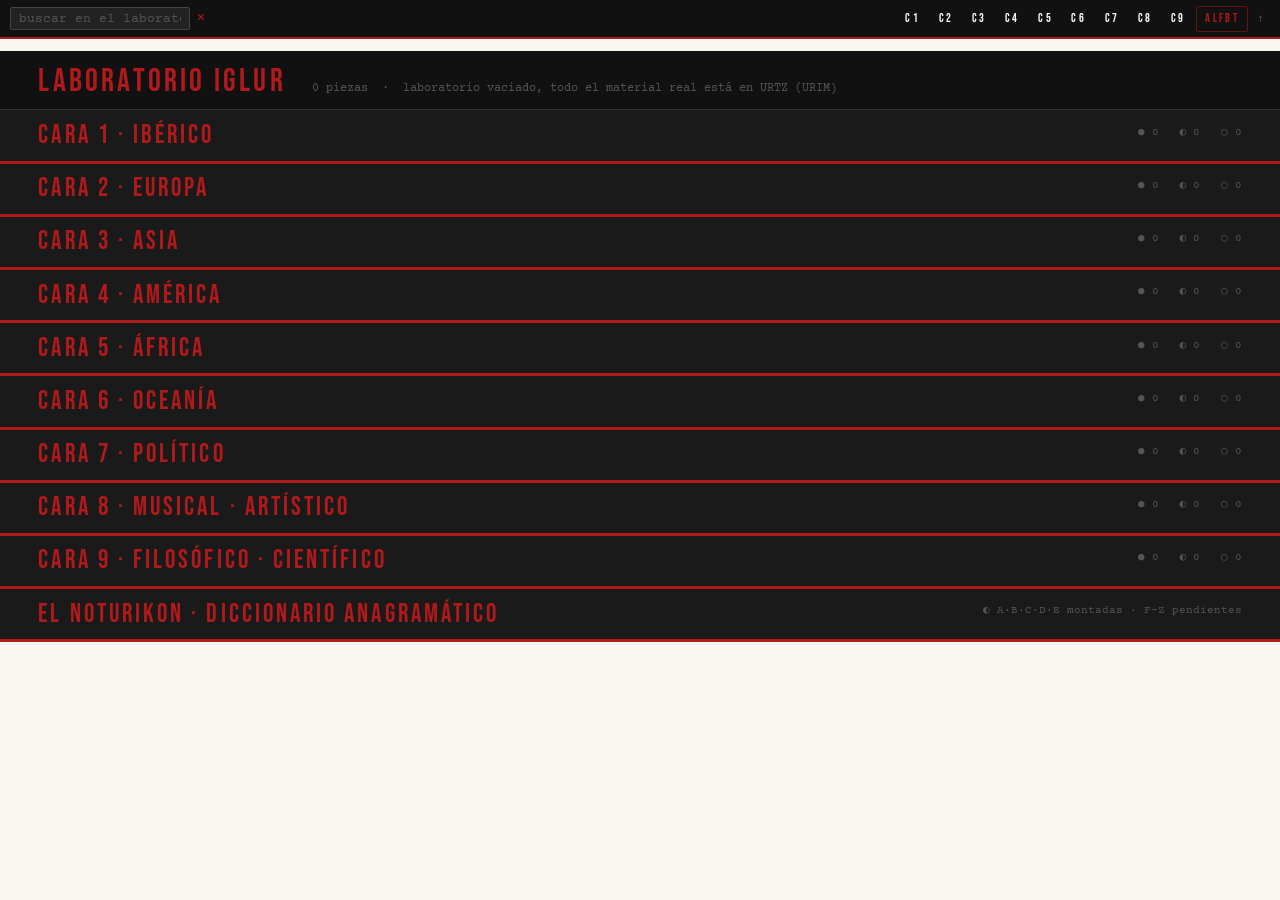
<file: LABORATORIO-IGLUR.html>
<!DOCTYPE html>
<html lang="es"><head>
<meta charset="UTF-8"><meta name="viewport" content="width=device-width,initial-scale=1">
<title>Laboratorio IGL·UR</title>
<link href="https://fonts.googleapis.com/css2?family=Bebas+Neue&family=Courier+Prime:ital,wght@0,400;0,700;1,400&display=swap" rel="stylesheet">
<style>
*{box-sizing:border-box;margin:0;padding:0}
body{background:#faf7f2;color:#1a1a1a;font-family:'Courier Prime',monospace;padding-top:3.2rem}
#topbar{position:fixed;top:0;left:0;right:0;z-index:500;background:#111;
  display:flex;align-items:center;gap:0.15rem;padding:0.35rem 0.6rem;
  border-bottom:2px solid #b01a1a;overflow-x:auto;flex-wrap:nowrap}
#topbar a:hover{background:rgba(176,26,26,0.3);border-radius:2px}
#sb{font-family:'Courier Prime',monospace;font-size:0.8rem;background:#222;color:#fff;
  border:1px solid #444;padding:0.22rem 0.5rem;width:180px;outline:none;
  border-radius:2px;flex-shrink:0}
#sb:focus{border-color:#b01a1a}
#sb::placeholder{color:#555}
.sx{color:#b01a1a;cursor:pointer;font-size:0.85rem;padding:0 0.3rem;flex-shrink:0;line-height:1}
#rc{color:#666;font-family:'Courier Prime',monospace;font-size:0.72rem;padding:0 0.3rem;
  white-space:nowrap;flex-shrink:0}
.spacer{flex:1;min-width:0.5rem}
.alfbt-link{color:#b01a1a!important;border:1px solid rgba(176,26,26,0.5);border-radius:2px}

.cara-hdr{background:#1a1a1a;color:#b01a1a;font-family:'Bebas Neue',sans-serif;
  font-size:clamp(1rem,2.2vw,1.6rem);letter-spacing:0.12em;
  padding:0.6rem clamp(1rem,3vw,2.5rem);border-bottom:3px solid #b01a1a;
  position:sticky;top:3.2rem;z-index:100}
.cara-stats{font-family:'Courier Prime',monospace;font-size:0.68rem;color:#555;
  float:right;padding-top:0.3rem;letter-spacing:0}

.pieza{border-bottom:1px solid rgba(176,26,26,0.1)}
summary{list-style:none;cursor:pointer;padding:0.5rem clamp(1rem,3vw,2.5rem);
  display:grid;grid-template-columns:1.5rem 1fr;gap:0.5rem;align-items:start;
  background:rgba(0,0,0,0.015);transition:background .15s}
summary:hover{background:rgba(176,26,26,0.04)}
summary::-webkit-details-marker{display:none}
details[open]>summary{background:rgba(176,26,26,0.06);border-bottom:1px dashed rgba(176,26,26,0.2)}
.st{font-size:1rem;padding-top:0.1rem;line-height:1.2}
.sr{display:flex;flex-direction:column;gap:0.18rem}
.title{font-family:'Bebas Neue',sans-serif;font-size:clamp(0.8rem,1.6vw,1.05rem);
  letter-spacing:0.06em;color:#1a1a1a;line-height:1.15}
.sub{font-family:'Courier Prime',monospace;font-size:0.7rem;color:#999;line-height:1.35}
.diag{font-family:'Courier Prime',monospace;font-size:0.73rem;line-height:1.35;margin-top:0.08rem}
.d-urtz{color:#b01a1a}.d-active{color:#888;font-style:italic}.d-empty{color:#bbb;font-style:italic}
.badge{display:inline-block;background:#b01a1a;color:#fff;font-family:'Bebas Neue',sans-serif;
  font-size:0.65rem;letter-spacing:0.12em;padding:0.08rem 0.35rem;border-radius:2px;margin-right:0.35rem}
.pb{padding:0.5rem clamp(1rem,3vw,2.5rem) 1.5rem;border-top:none}
.pb-ref{font-family:'Courier Prime',monospace;font-size:0.85rem;color:#b01a1a;
  padding:0.6rem 0;border-left:3px solid #b01a1a;padding-left:0.8rem;margin:0.3rem 0}
.pb-empty{padding:0.7rem 0;color:#bbb;font-style:italic;font-size:0.82rem}
</style></head>
<body>
<div id="topbar">
  <input id="sb" type="text" placeholder="buscar en el laboratorio..." oninput="doSearch(this.value)" autocomplete="off">
  <span class="sx" onclick="clearS()">✕</span>
  <span id="rc"></span>
  <div class="spacer"></div>
  <a href="#C1" style="color:#fff;text-decoration:none;font-family:'Bebas Neue',sans-serif;font-size:0.75rem;letter-spacing:0.2em;padding:0.28rem 0.5rem;white-space:nowrap;border-radius:2px">C1</a><a href="#C2" style="color:#fff;text-decoration:none;font-family:'Bebas Neue',sans-serif;font-size:0.75rem;letter-spacing:0.2em;padding:0.28rem 0.5rem;white-space:nowrap;border-radius:2px">C2</a><a href="#C3" style="color:#fff;text-decoration:none;font-family:'Bebas Neue',sans-serif;font-size:0.75rem;letter-spacing:0.2em;padding:0.28rem 0.5rem;white-space:nowrap;border-radius:2px">C3</a><a href="#C4" style="color:#fff;text-decoration:none;font-family:'Bebas Neue',sans-serif;font-size:0.75rem;letter-spacing:0.2em;padding:0.28rem 0.5rem;white-space:nowrap;border-radius:2px">C4</a><a href="#C5" style="color:#fff;text-decoration:none;font-family:'Bebas Neue',sans-serif;font-size:0.75rem;letter-spacing:0.2em;padding:0.28rem 0.5rem;white-space:nowrap;border-radius:2px">C5</a><a href="#C6" style="color:#fff;text-decoration:none;font-family:'Bebas Neue',sans-serif;font-size:0.75rem;letter-spacing:0.2em;padding:0.28rem 0.5rem;white-space:nowrap;border-radius:2px">C6</a><a href="#C7" style="color:#fff;text-decoration:none;font-family:'Bebas Neue',sans-serif;font-size:0.75rem;letter-spacing:0.2em;padding:0.28rem 0.5rem;white-space:nowrap;border-radius:2px">C7</a><a href="#C8" style="color:#fff;text-decoration:none;font-family:'Bebas Neue',sans-serif;font-size:0.75rem;letter-spacing:0.2em;padding:0.28rem 0.5rem;white-space:nowrap;border-radius:2px">C8</a><a href="#C9" style="color:#fff;text-decoration:none;font-family:'Bebas Neue',sans-serif;font-size:0.75rem;letter-spacing:0.2em;padding:0.28rem 0.5rem;white-space:nowrap;border-radius:2px">C9</a>
  <a href="#ALFBT" class="alfbt-link" style="color:#b01a1a;text-decoration:none;font-family:'Bebas Neue',sans-serif;font-size:0.75rem;letter-spacing:0.2em;padding:0.28rem 0.5rem;white-space:nowrap;">ALFBT</a>
  <a href="#topbar" style="color:#444;text-decoration:none;font-family:'Courier Prime',monospace;font-size:0.72rem;padding:0.28rem 0.4rem">↑</a>
</div>

<div style="background:#111;padding:0.7rem clamp(1rem,3vw,2.5rem) 0.5rem;border-bottom:1px solid #333">
  <span style="font-family:'Bebas Neue',sans-serif;font-size:clamp(1.3rem,3vw,2rem);color:#b01a1a;letter-spacing:0.1em">LABORATORIO IGL<span style="color:#b01a1a">UR</span></span>
  <span style="font-family:'Courier Prime',monospace;font-size:0.72rem;color:#555;margin-left:1rem">0 piezas &nbsp;·&nbsp; laboratorio vaciado, todo el material real está en URTZ (URIM)</span>
</div>

<div id="C1">
<div class="cara-hdr">CARA 1 · IB&Eacute;RICO<span class="cara-stats">● 0 &nbsp; ◐ 0 &nbsp; ○ 0</span></div>











</div>

<div id="C2">
<div class="cara-hdr">CARA 2 · EUROPA<span class="cara-stats">● 0 &nbsp; ◐ 0 &nbsp; ○ 0</span></div>




</div>

<div id="C3">
<div class="cara-hdr">CARA 3 · ASIA<span class="cara-stats">● 0 &nbsp; ◐ 0 &nbsp; ○ 0</span></div>






</div>

<div id="C4">
<div class="cara-hdr">CARA 4 · AM&Eacute;RICA<span class="cara-stats">● 0 &nbsp; ◐ 0 &nbsp; ○ 0</span></div>




</div>

<div id="C5">
<div class="cara-hdr">CARA 5 · &Aacute;FRICA<span class="cara-stats">● 0 &nbsp; ◐ 0 &nbsp; ○ 0</span></div>

</div>

<div id="C6">
<div class="cara-hdr">CARA 6 · OCEAN&Iacute;A<span class="cara-stats">● 0 &nbsp; ◐ 0 &nbsp; ○ 0</span></div>
</div>

<div id="C7">
<div class="cara-hdr">CARA 7 · POL&Iacute;TICO<span class="cara-stats">● 0 &nbsp; ◐ 0 &nbsp; ○ 0</span></div>
</div>

<div id="C8">
<div class="cara-hdr">CARA 8 · MUSICAL · ART&Iacute;STICO<span class="cara-stats">● 0 &nbsp; ◐ 0 &nbsp; ○ 0</span></div>
</div>

<div id="C9">
<div class="cara-hdr">CARA 9 · FILOS&Oacute;FICO · CIENT&Iacute;FICO<span class="cara-stats">● 0 &nbsp; ◐ 0 &nbsp; ○ 0</span></div>
</div>

<div id="ALFBT">
<div class="cara-hdr">EL NOT<span style="color:#b01a1a">ur</span>IKON · DICCIONARIO ANAGRAM&Aacute;TICO<span class="cara-stats">◐ A·B·C·D·E montadas · F-Z pendientes</span></div>

</div>

<script>
function doSearch(q){
  q=q.toLowerCase().trim();
  let n=0,tot=0;
  document.querySelectorAll('details.pieza').forEach(el=>{
    tot++;
    const ok=!q||el.getAttribute('data-s').includes(q)||el.textContent.toLowerCase().includes(q);
    el.style.display=ok?'':'none';
    if(ok)n++;
  });
  document.getElementById('rc').textContent=q?(n+'/'+tot):'';
}
function clearS(){document.getElementById('sb').value='';doSearch('');}
document.addEventListener('DOMContentLoaded',()=>{
  document.querySelectorAll('details.pieza').forEach(d=>d.removeAttribute('open'));
});
</script>

</body></html>
</file>
